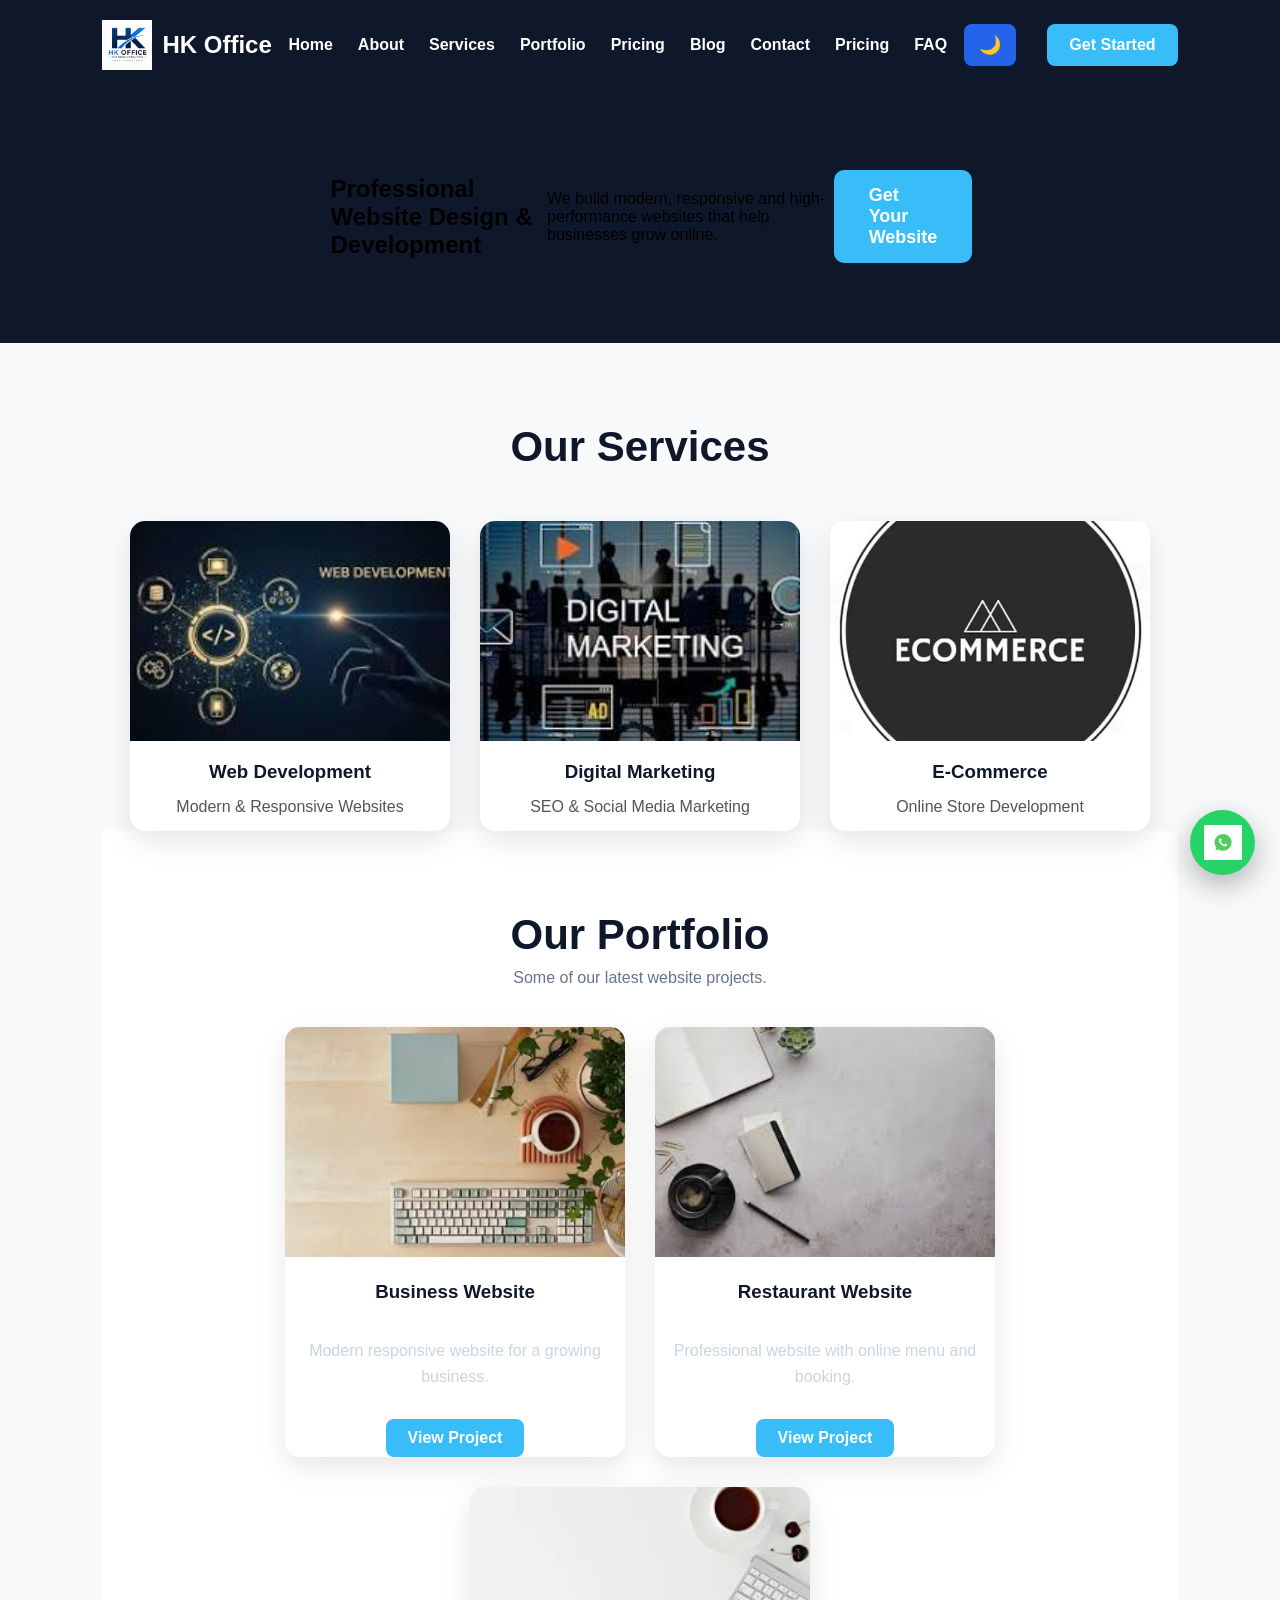
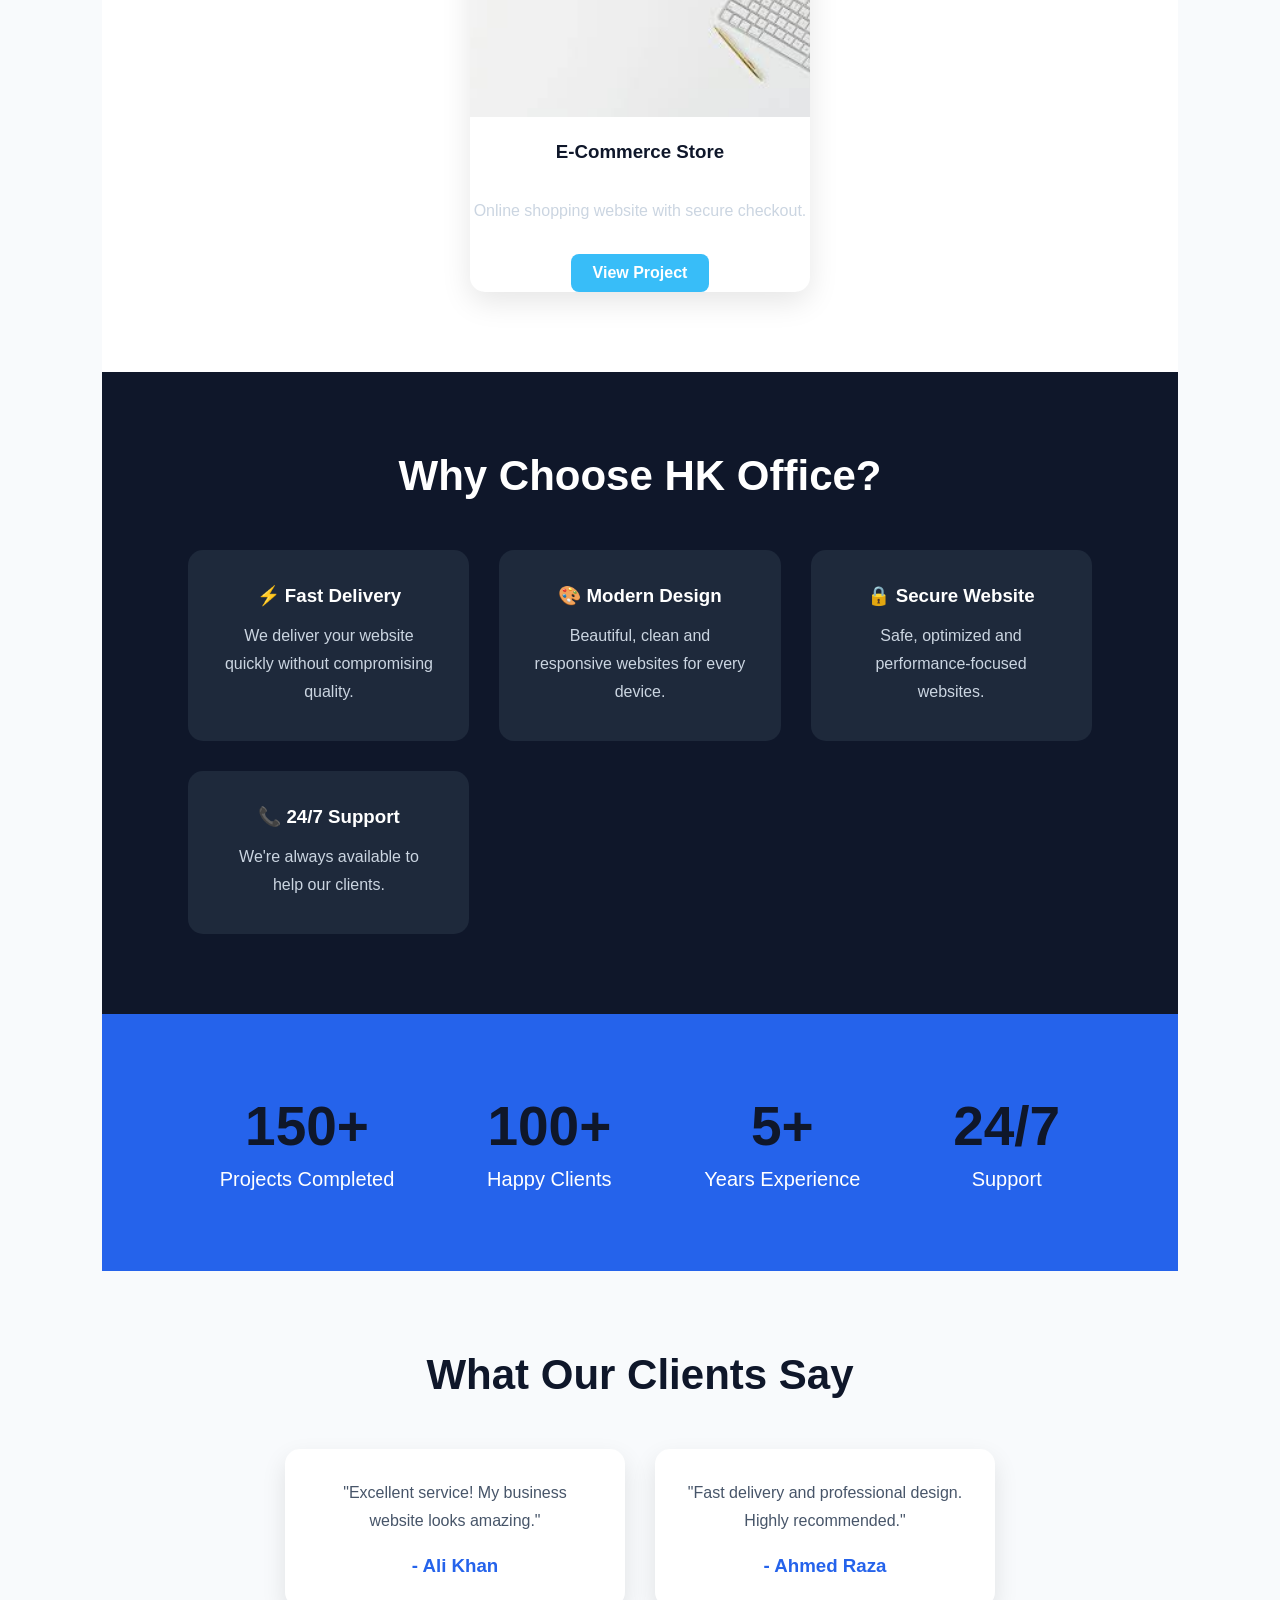
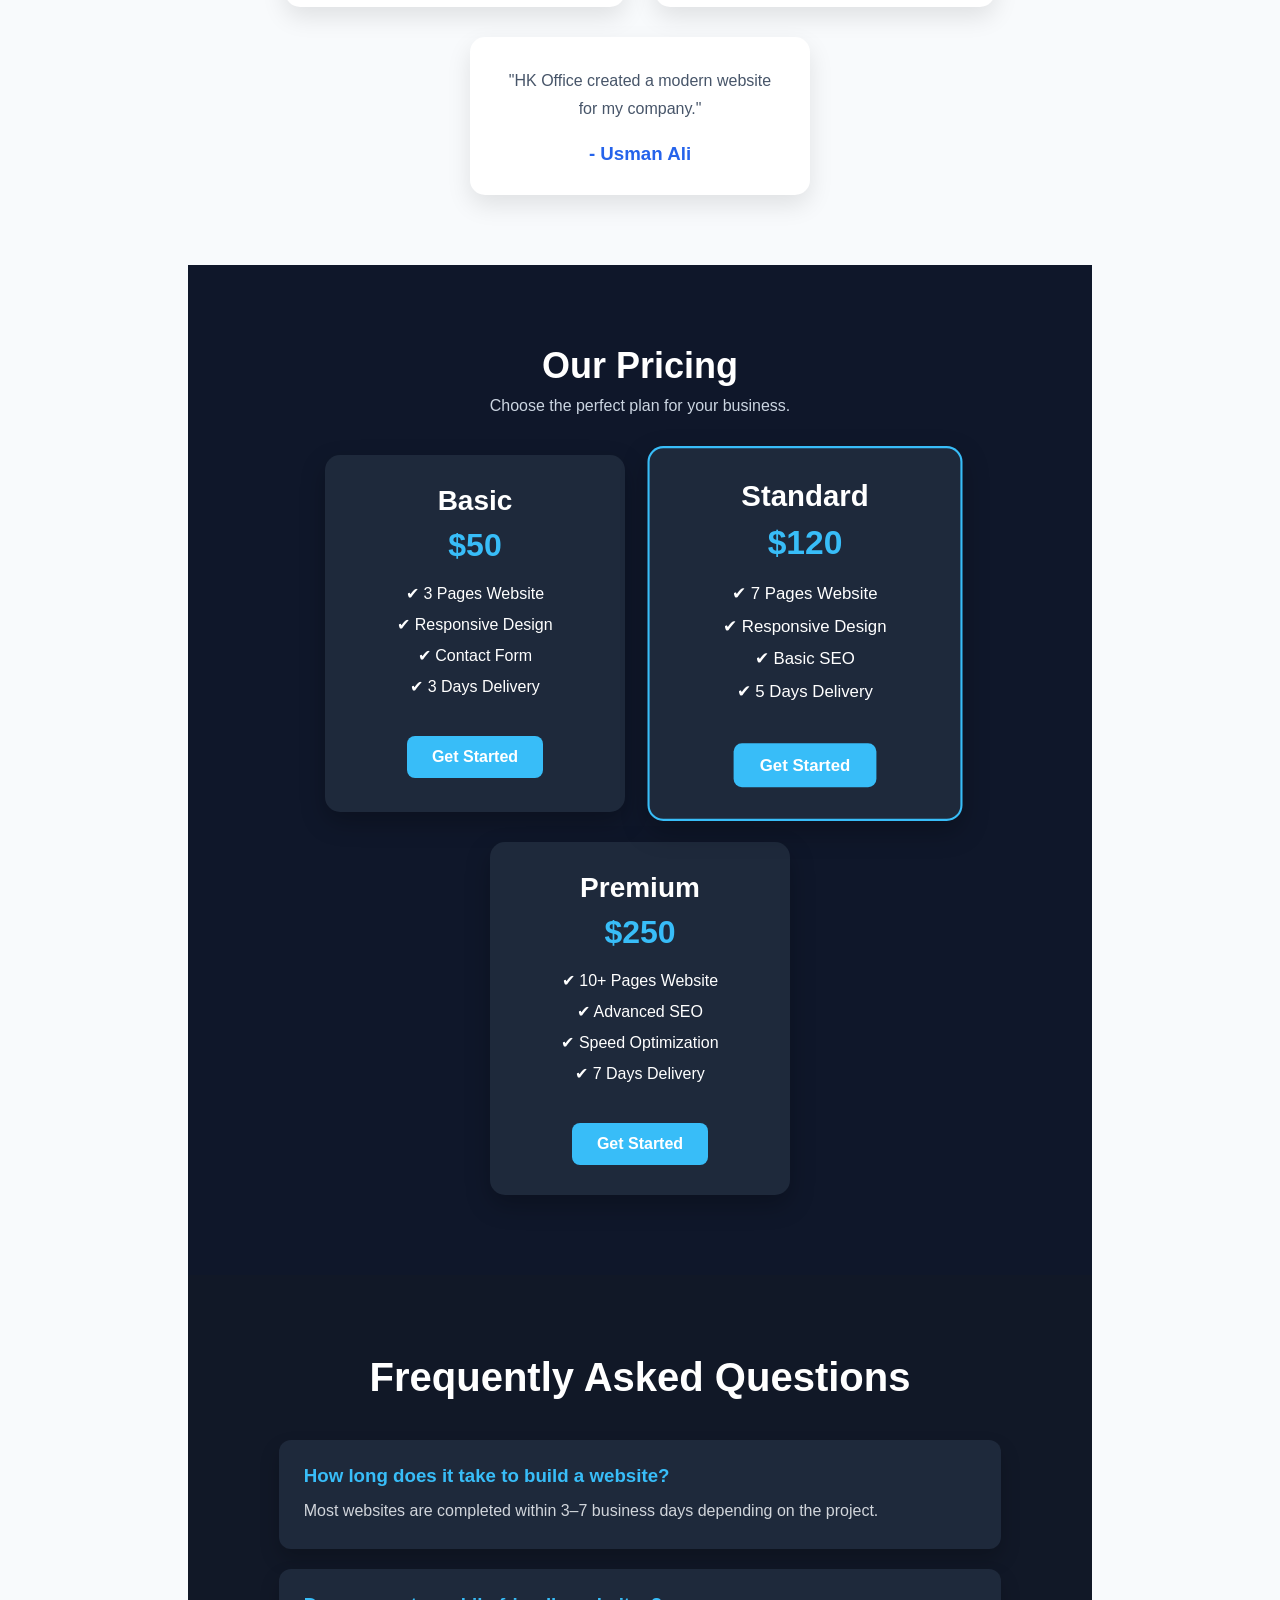
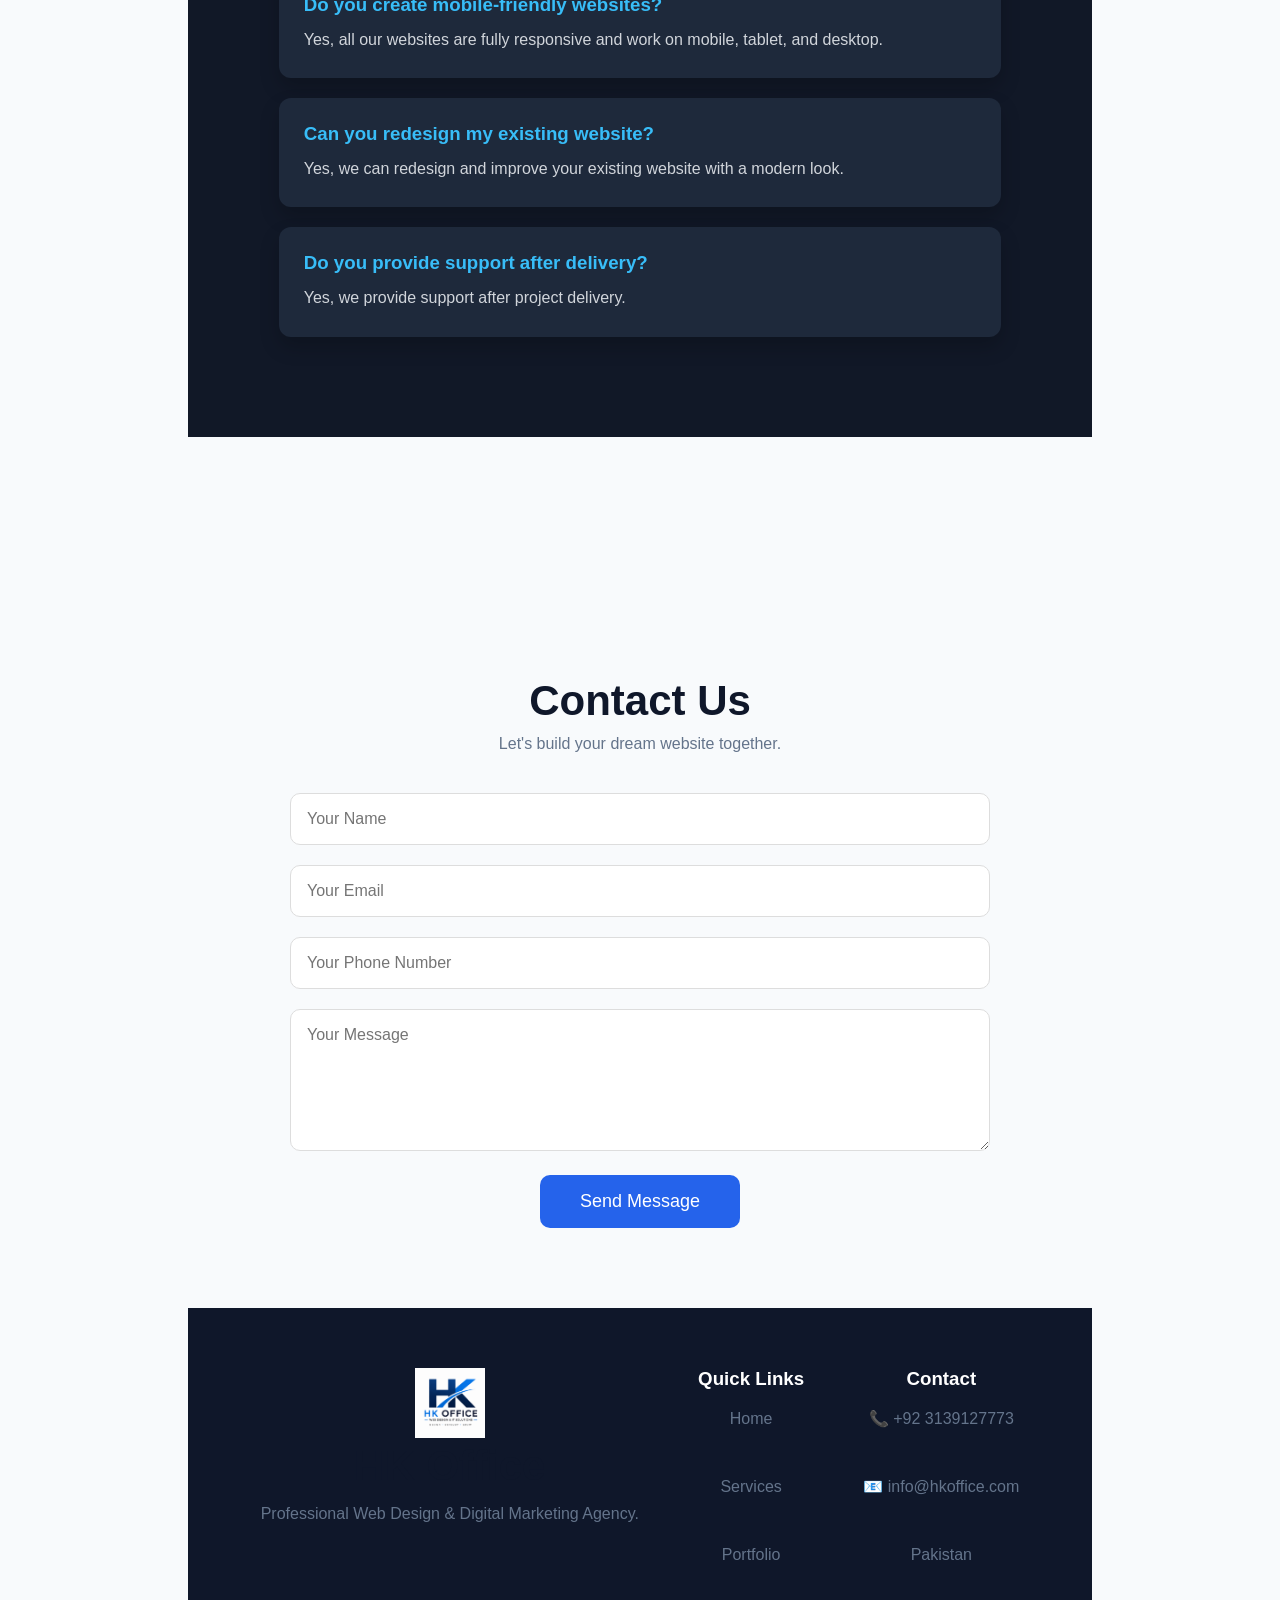
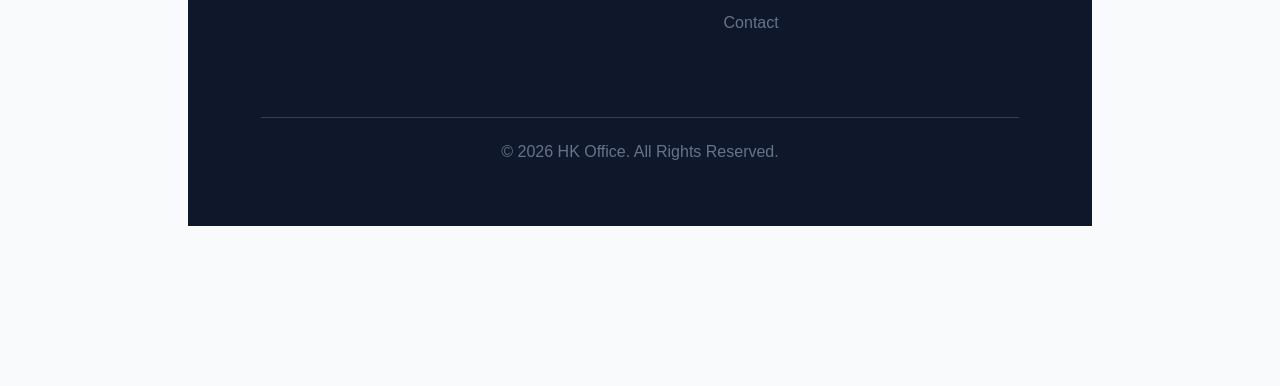
<file: index.html>
<!DOCTYPE html>
<html lang="en">
<head>
    <meta charset="UTF-8">
    <meta name="viewport" content="width=device-width, initial-scale=1.0">

    <title>HK Office | Web Design & IT Solutions</title>
<link rel="icon" type="image/png" href="images/favicon.png">
    <meta name="description" content="HK Office provides professional website design, web development, responsive websites, and IT solutions for businesses.">
    <meta name="keywords" content="HK Office, Web Design, Website Development, IT Solutions, Responsive Website, Web Developer, Pakistan">
    <meta name="author" content="HK Office">
   
    <meta property="og:title" content="HK Office | Web Design & IT Solutions">
    <meta property="og:description" content="Professional website design and development services for businesses.">
    <meta property="og:type" content="website">

    <link rel="stylesheet" href="css/style.css">
    <link rel="stylesheet" href="https://unpkg.com/aos@2.3.4/dist/aos.css">
   <link rel="icon" type="image/png" href="images/favicon.png">
    <!-- Google tag (gtag.js) -->
<script async src="https://www.googletagmanager.com/gtag/js?id=G-L7BXP5EGC6"></script>
<script>
  window.dataLayer = window.dataLayer || [];
  function gtag(){dataLayer.push(arguments);}
  gtag('js', new Date());

  gtag('config', 'G-L7BXP5EGC6');
</script>
<meta property="og:title" content="HK Office | Web Design & IT Solutions">
<meta property="og:description" content="Professional Website Design, Web Development & IT Solutions.">
<meta property="og:image" content="https://hamzakhann383.github.io/hk-office/images/logo.png">
<meta property="og:url" content="https://hamzakhann383.github.io/hk-office/">
<meta property="og:type" content="website">
<meta name="twitter:card" content="summary_large_image">
<meta name="twitter:title" content="HK Office | Web Design & IT Solutions">
<meta name="twitter:description" content="Professional Website Design, Web Development & IT Solutions.">
<meta name="twitter:image" content="https://hamzakhann383.github.io/hk-office/images/logo.png">
</head>

<body>
<header>
    <nav class="navbar">
        <div class="logo">
            <img src="images/logo.png" alt="HK Office Logo">
            <h2>HK Office</h2>
        </div>

        <ul class="nav-links">
            <li><a href="#">Home</a></li>
            <li><a href="about.html">About</a></li>
            <li><a href="services.html">Services</a></li>
            <li><a href="portfolio.html">Portfolio</a></li>
            <li><a href="pricing.html">Pricing</a></li>
            <li><a href="blog.html">Blog</a></li>
            <li><a href="contact.html">Contact</a></li>
            <li><a href="#pricing">Pricing</a></li>
<li><a href="#faq">FAQ</a></li>
        </ul>
<button id="theme-toggle">🌙</button>
        <a href="contact.html" class="btn">Get Started</a>
    </nav>
</header>
<section class="hero">

   <div class="hero-text" data-aos="fade-right"></div>

        <h1>Professional Website Design & Development</h1>

        <p>
            We build modern, responsive and high-performance websites
            that help businesses grow online.
        </p>

        <a href="contact.html" class="hero-btn"></div>
            Get Your Website
        </a>

    </div>

    <div class="hero-image"data-aos="fade-left"

        <img src="images/hero-banner.jpg" alt="HK Office">

    </div>

</section><section class="services">

    <h2>Our Services</h2>

    <div class="service-box">

        <div class="card">
            <img src="images/web-development.jpg" alt="Web Development">
            <h3>Web Development</h3>
            <p>Modern & Responsive Websites</p>
        </div>

        <div class="card">
            <img src="images/digital-marketing.jpg" alt="Digital Marketing">
            <h3>Digital Marketing</h3>
            <p>SEO & Social Media Marketing</p>
        </div>

        <div class="card">
            <img src="images/ecommerce.jpg" alt="E-Commerce">
            <h3>E-Commerce</h3>
            <p>Online Store Development</p>
        </div>

    </div>

<section class="portfolio">

    <h2>Our Portfolio</h2>
    <p>Some of our latest website projects.</p>

    <div class="portfolio-box">

        <div class="portfolio-card">
            <img src="images/portfolio-1.jpg" alt="Portfolio 1">
            <h3>Business Website</h3>
            <p>Modern responsive website for a growing business.</p>
            <a href="#" class="portfolio-btn">View Project</a>
        </div>

        <div class="portfolio-card">
            <img src="images/portfolio-2.jpg" alt="Portfolio 2">
            <h3>Restaurant Website</h3>
            <p>Professional website with online menu and booking.</p>
            <a href="#" class="portfolio-btn">View Project</a>
        </div>

        <div class="portfolio-card">
            <img src="images/portfolio-3.jpg" alt="Portfolio 3">
            <h3>E-Commerce Store</h3>
            <p>Online shopping website with secure checkout.</p>
            <a href="#" class="portfolio-btn">View Project</a>
        </div>

    </div>


</section><section class="why-us">

    <h2>Why Choose HK Office?</h2>

    <div class="why-container">

        <div class="why-card">
            <h3>⚡ Fast Delivery</h3>
            <p>We deliver your website quickly without compromising quality.</p>
        </div>

        <div class="why-card">
            <h3>🎨 Modern Design</h3>
            <p>Beautiful, clean and responsive websites for every device.</p>
        </div>

        <div class="why-card">
            <h3>🔒 Secure Website</h3>
            <p>Safe, optimized and performance-focused websites.</p>
        </div>

        <div class="why-card">
            <h3>📞 24/7 Support</h3>
            <p>We're always available to help our clients.</p>
        </div>

    </div>

</section><section class="stats">

    <div class="stat-box">
        <h2>150+</h2>
        <p>Projects Completed</p>
    </div>

    <div class="stat-box">
        <h2>100+</h2>
        <p>Happy Clients</p>
    </div>

    <div class="stat-box">
        <h2>5+</h2>
        <p>Years Experience</p>
    </div>

    <div class="stat-box">
        <h2>24/7</h2>
        <p>Support</p>
    </div>

</section><section class="testimonials">

    <h2>What Our Clients Say</h2>

    <div class="testimonial-container">

        <div class="testimonial-card">
            <p>"Excellent service! My business website looks amazing."</p>
            <h3>- Ali Khan</h3>
        </div>

        <div class="testimonial-card">
            <p>"Fast delivery and professional design. Highly recommended."</p>
            <h3>- Ahmed Raza</h3>
        </div>

        <div class="testimonial-card">
            <p>"HK Office created a modern website for my company."</p>
            <h3>- Usman Ali</h3>
        </div>

    </div>
<section class="pricing" id="pricing">
    <h2>Our Pricing</h2>
    <p>Choose the perfect plan for your business.</p>

    <div class="pricing-container">

        <div class="pricing-card">
            <h3>Basic</h3>
            <h4>$50</h4>
            <ul>
                <li>✔ 3 Pages Website</li>
                <li>✔ Responsive Design</li>
                <li>✔ Contact Form</li>
                <li>✔ 3 Days Delivery</li>
            </ul>
            <a href="#contact" class="btn">Get Started</a>
        </div>

        <div class="pricing-card featured">
            <h3>Standard</h3>
            <h4>$120</h4>
            <ul>
                <li>✔ 7 Pages Website</li>
                <li>✔ Responsive Design</li>
                <li>✔ Basic SEO</li>
                <li>✔ 5 Days Delivery</li>
            </ul>
            <a href="#contact" class="btn">Get Started</a>
        </div>

        <div class="pricing-card">
            <h3>Premium</h3>
            <h4>$250</h4>
            <ul>
                <li>✔ 10+ Pages Website</li>
                <li>✔ Advanced SEO</li>
                <li>✔ Speed Optimization</li>
                <li>✔ 7 Days Delivery</li>
            </ul>
            <a href="#contact" class="btn">Get Started</a>
        </div>

    </div>
</section>
<section class="faq" id="faq">
    <h2>Frequently Asked Questions</h2>

    <div class="faq-item">
        <h3>How long does it take to build a website?</h3>
        <p>Most websites are completed within 3–7 business days depending on the project.</p>
    </div>

    <div class="faq-item">
        <h3>Do you create mobile-friendly websites?</h3>
        <p>Yes, all our websites are fully responsive and work on mobile, tablet, and desktop.</p>
    </div>

    <div class="faq-item">
        <h3>Can you redesign my existing website?</h3>
        <p>Yes, we can redesign and improve your existing website with a modern look.</p>
    </div>

    <div class="faq-item">
        <h3>Do you provide support after delivery?</h3>
        <p>Yes, we provide support after project delivery.</p>
    </div>
</section>
</section>
<a href="https://wa.me/923139127773" class="whatsapp" target="_blank">
    <img src="images/whatsapp-icon.png" alt="WhatsApp">
</a>

<section class="contact">

    <section class="contact">

    <h2>Contact Us</h2>
    <p>Let's build your dream website together.</p>

    <form class="contact-form" action="https://formsubmit.co/hamzu12341234@gmail.com" method="POST">

        <input type="text" name="name" placeholder="Your Name" required>

        <input type="email" name="email" placeholder="Your Email" required>

        <input type="text" name="phone" placeholder="Your Phone Number">
<input type="hidden" name="_subject" value="New Website Contact Message">
<input type="hidden" name="_captcha" value="false">
        <textarea name="message" rows="6" placeholder="Your Message"></textarea>

        <button type="submit">Send Message</button>
        

    </form>

</section>
<footer class="footer">

    <div class="footer-content">

        <div>
            <img src="images/logo.png" width="70">
            <h2>HK Office</h2>
            <p>Professional Web Design & Digital Marketing Agency.</p>
        </div>

        <div>
            <h3>Quick Links</h3>
            <p>Home</p>
            <p>Services</p>
            <p>Portfolio</p>
            <p>Contact</p>
        </div>

        <div>
            <h3>Contact</h3>
            <p>📞 +92 3139127773</p>
            <p>📧 info@hkoffice.com</p>
            <p>Pakistan</p>
        </div>

    </div>

    <hr>

    <p class="copyright">
        © 2026 HK Office. All Rights Reserved.
    </p>

</footer>
<button id="topBtn" title="Go to top">↑</button>

<script src="js/script.js"></script>
<script src="https://unpkg.com/aos@2.3.4/dist/aos.js"></script>

<script>
AOS.init({
    duration: 1000,
    once: true
});
</script>
</body>
</html>
</file>
<file: css/style.css>
*{
    margin:0;
    padding:0;
    box-sizing:border-box;
    font-family:Arial,sans-serif;
}

body{
    background:#f5f7fa;
}

.navbar{
    display:flex;
    justify-content:space-between;
    align-items:center;
    padding:20px 8%;
    background:#0f172a;
}

.logo{
    display:flex;
    align-items:center;
    gap:10px;
}

.logo img{
    width:50px;
}

.logo h2{
    color:#fff;
}

.nav-links{
    display:flex;
    list-style:none;
    gap:25px;
}

.nav-links a{
    color:white;
    text-decoration:none;
    font-weight:bold;
}

.nav-links a:hover{
    color:#38bdf8;
}

.btn{
    background:#38bdf8;
    color:white;
    padding:12px 22px;
    border-radius:8px;
    text-decoration:none;
    font-weight:bold;
}

.btn:hover{
    background:#0284c7;
}.hero{
    display:flex;
    align-items:center;
    justify-content:space-between;
    padding:80px 8%;
    background:#0f172a;
}

.hero-text{
    width:50%;
}

.hero-text h1{
    color:white;
    font-size:55px;
    line-height:70px;
}

.hero-text p{
    color:#cbd5e1;
    margin:25px 0;
    font-size:20px;
    line-height:32px;
}

.hero-btn{
    background:#38bdf8;
    color:white;
    text-decoration:none;
    padding:15px 35px;
    border-radius:10px;
    font-size:18px;
    font-weight:bold;
}

.hero-btn:hover{
    background:#0284c7;
}

.hero-image{
    width:45%;
}

.hero-image img{
    width:100%;
    border-radius:20px;
    box-shadow:0 20px 50px rgba(0,0,0,.4);
}.services{
    padding:80px 8%;
    background:#f8fafc;
    text-align:center;
}

.services h2{
    font-size:42px;
    margin-bottom:50px;
    color:#0f172a;
}

.service-box{
    display:flex;
    justify-content:center;
    align-items:flex-start;
    flex-wrap:wrap;
    gap:30px;
}

.card{
    width:320px;
    background:#fff;
    border-radius:15px;
    overflow:hidden;
    box-shadow:0 10px 30px rgba(0,0,0,.1);
    transition:.3s;
}

.card:hover{
    transform:translateY(-10px);
}

.card img{
    width:100%;
    height:220px;
    object-fit:cover;
}

.card h3{
    margin-top:20px;
    color:#0f172a;
}

.card p{
    padding:15px;
    color:#555;
}.portfolio{
    padding:80px 8%;
    background:#ffffff;
    text-align:center;
}

.portfolio h2{
    font-size:42px;
    color:#0f172a;
    margin-bottom:10px;
}

.portfolio p{
    color:#64748b;
    margin-bottom:40px;
}

.portfolio-box{
    display:flex;
    gap:30px;
    justify-content:center;
    flex-wrap:wrap;
}

.portfolio-card{
    width:340px;
    background:#fff;
    border-radius:15px;
    overflow:hidden;
    box-shadow:0 10px 30px rgba(0,0,0,.1);
    transition:.3s;
}

.portfolio-card:hover{
    transform:translateY(-10px);
}

.portfolio-card img{
    width:100%;
    height:230px;
    object-fit:cover;
}

.portfolio-card h3{
    padding:20px;
    color:#0f172a;
}.why-us{
    padding:80px 8%;
    background:#0f172a;
    text-align:center;
}

.why-us h2{
    color:#fff;
    font-size:42px;
    margin-bottom:50px;
}

.why-container{
    display:grid;
    grid-template-columns:repeat(auto-fit,minmax(250px,1fr));
    gap:30px;
}

.why-card{
    background:#1e293b;
    padding:35px;
    border-radius:15px;
    transition:.3s;
}

.why-card:hover{
    transform:translateY(-10px);
    background:#2563eb;
}

.why-card h3{
    color:white;
    margin-bottom:15px;
}

.why-card p{
    color:#cbd5e1;
    line-height:28px;
}.stats{
    display:flex;
    justify-content:space-around;
    flex-wrap:wrap;
    gap:30px;
    padding:80px 8%;
    background:#2563eb;
    text-align:center;
}

.stat-box{
    color:white;
}

.stat-box h2{
    font-size:55px;
    margin-bottom:10px;
}

.stat-box p{
    font-size:20px;
}.testimonials{
    padding:80px 8%;
    background:#f8fafc;
    text-align:center;
}

.testimonials h2{
    font-size:42px;
    margin-bottom:50px;
    color:#0f172a;
}

.testimonial-container{
    display:flex;
    justify-content:center;
    gap:30px;
    flex-wrap:wrap;
}

.testimonial-card{
    width:340px;
    background:#fff;
    padding:30px;
    border-radius:15px;
    box-shadow:0 10px 25px rgba(0,0,0,.1);
    transition:.3s;
}

.testimonial-card:hover{
    transform:translateY(-10px);
}

.testimonial-card p{
    color:#475569;
    line-height:28px;
    margin-bottom:20px;
}

.testimonial-card h3{
    color:#2563eb;
}.whatsapp{
    position:fixed;
    bottom:25px;
    right:25px;
    width:65px;
    height:65px;
    border-radius:50%;
    background:#25D366;
    display:flex;
    justify-content:center;
    align-items:center;
    box-shadow:0 10px 30px rgba(0,0,0,.3);
    transition:.3s;
    z-index:999;
}

.whatsapp:hover{
    transform:scale(1.1);
}

.whatsapp img{
    width:38px;
}.footer{
    background:#0f172a;
    color:white;
    padding:60px 8% 20px;
}

.footer-content{
    display:flex;
    justify-content:space-between;
    flex-wrap:wrap;
    gap:40px;
}

.footer h2,
.footer h3{
    margin-bottom:15px;
}

.footer p{
    color:#cbd5e1;
    line-height:28px;
}

.footer hr{
    margin:40px 0 20px;
    border:none;
    border-top:1px solid #334155;
}

.copyright{
    text-align:center;
}.contact{
    padding:80px 8%;
    background:#f8fafc;
    text-align:center;
}

.contact h2{
    font-size:42px;
    color:#0f172a;
    margin-bottom:10px;
}

.contact p{
    color:#64748b;
    margin-bottom:40px;
}

.contact-form{
    max-width:700px;
    margin:auto;
}

.contact-form input,
.contact-form textarea{
    width:100%;
    padding:16px;
    margin-bottom:20px;
    border:1px solid #ddd;
    border-radius:10px;
    font-size:16px;
}

.contact-form button{
    background:#2563eb;
    color:white;
    border:none;
    padding:16px 40px;
    border-radius:10px;
    font-size:18px;
    cursor:pointer;
    transition:.3s;
}

.contact-form button:hover{
    background:#1d4ed8;
}#topBtn{
    display:none;
    position:fixed;
    bottom:100px;
    right:25px;
    z-index:999;
    border:none;
    outline:none;
    background:#2563eb;
    color:#fff;
    cursor:pointer;
    padding:15px 18px;
    border-radius:50%;
    font-size:20px;
    box-shadow:0 8px 20px rgba(0,0,0,.3);
    transition:.3s;
}

#topBtn:hover{
    background:#1d4ed8;
    transform:scale(1.1);
}#theme-toggle{
    background:#2563eb;
    color:white;
    border:none;
    padding:10px 15px;
    border-radius:8px;
    cursor:pointer;
    font-size:18px;
    margin-right:15px;
}

.light-mode{
    background:#ffffff;
    color:#000000;
}

.light-mode .navbar,
.light-mode .footer,
.light-mode .hero,
.light-mode .why-us{
    background:#ffffff;
    color:#000000;
}

.light-mode h1,
.light-mode h2,
.light-mode h3,
.light-mode p,
.light-mode a{
    color:#000000;
}html{
    scroll-behavior:smooth;
}

@media(max-width:768px){

.hero{
    flex-direction:column;
    text-align:center;
}

.hero-text,
.hero-image{
    width:100%;
}

.hero h1{
    color:#fff;
}

.hero p{
    color:#cbd5e1;
}

.hero-text{
    color:white;
}

.navbar{
    flex-direction:column;
    gap:20px;
}

.nav-links{
    flex-direction:column;
    text-align:center;
}

.service-box,
.portfolio-box,
.testimonial-container,
.footer-content,
.stats{
    flex-direction:column;
    align-items:center;
}

.card,
.portfolio-card,
.testimonial-card{
    width:95%;
}

}
.service-box img{
    width:100%;
    height:220px;
    object-fit:cover;
    display:block;
    border-radius:10px 10px 0 0;
}/* ===== Pricing Section ===== */
.pricing{
    padding:80px 10%;
    margin-top:70px;
    text-align:center;
    background:#0f172a;
}

.pricing h2{
    font-size:36px;
    color:#fff;
    margin-bottom:10px;
}

.pricing p{
    color:#cbd5e1;
    margin-bottom:40px;
}

.pricing-container{
    display:flex;
    justify-content:center;
    gap:30px;
    flex-wrap:wrap;
}

.pricing-card{
    background:#1e293b;
    color:#fff;
    width:300px;
    padding:30px;
    border-radius:15px;
    transition:.3s;
    box-shadow:0 10px 25px rgba(0,0,0,.25);
}

.pricing-card:hover{
    transform:translateY(-10px);
}

.pricing-card h3{
    font-size:28px;
    margin-bottom:10px;
}

.pricing-card h4{
    font-size:32px;
    color:#38bdf8;
    margin-bottom:20px;
}

.pricing-card ul{
    list-style:none;
    padding:0;
    margin:20px 0;
}

.pricing-card ul li{
    margin:12px 0;
}

.pricing-card .btn{
    display:inline-block;
    margin-top:20px;
    padding:12px 25px;
    background:#38bdf8;
    color:#fff;
    text-decoration:none;
    border-radius:8px;
    font-weight:bold;
}

.pricing-card .btn:hover{
    background:#0284c7;
}

.featured{
    border:2px solid #38bdf8;
    transform:scale(1.05);
}

@media (max-width:768px){
    .pricing-container{
        flex-direction:column;
        align-items:center;
    }
}/* ===== FAQ Section ===== */
.faq{
    padding:80px 10%;
    background:#111827;
    color:#fff;
    text-align:center;
}

.faq h2{
    font-size:36px;
    margin-bottom:40px;
}

.faq-item{
    background:#1e293b;
    padding:25px;
    margin:20px auto;
    border-radius:12px;
    max-width:800px;
    text-align:left;
    transition:0.3s;
    box-shadow:0 10px 20px rgba(0,0,0,0.2);
}

.faq-item:hover{
    transform:translateY(-5px);
}

.faq-item h3{
    color:#38bdf8;
    margin-bottom:10px;
}

.faq-item p{
    color:#d1d5db;
    line-height:1.7;
}.faq h2{
    color:#ffffff;
    font-size:40px;
    font-weight:700;
    text-align:center;
    margin-bottom:40px;
}/* ===== Portfolio Button ===== */
.portfolio-btn{
    display:inline-block;
    margin-top:15px;
    padding:10px 22px;
    background:#38bdf8;
    color:#fff;
    text-decoration:none;
    border-radius:8px;
    font-weight:600;
    transition:0.3s;
}

.portfolio-btn:hover{
    background:#0284c7;
    transform:translateY(-2px);
}

.portfolio-card p{
    color:#cbd5e1;
    margin:15px 0;
    line-height:1.6;
}

.portfolio-card{
    transition:0.3s;
}

.portfolio-card:hover{
    transform:translateY(-10px);
    box-shadow:0 15px 35px rgba(0,0,0,0.3);
}
</file>
